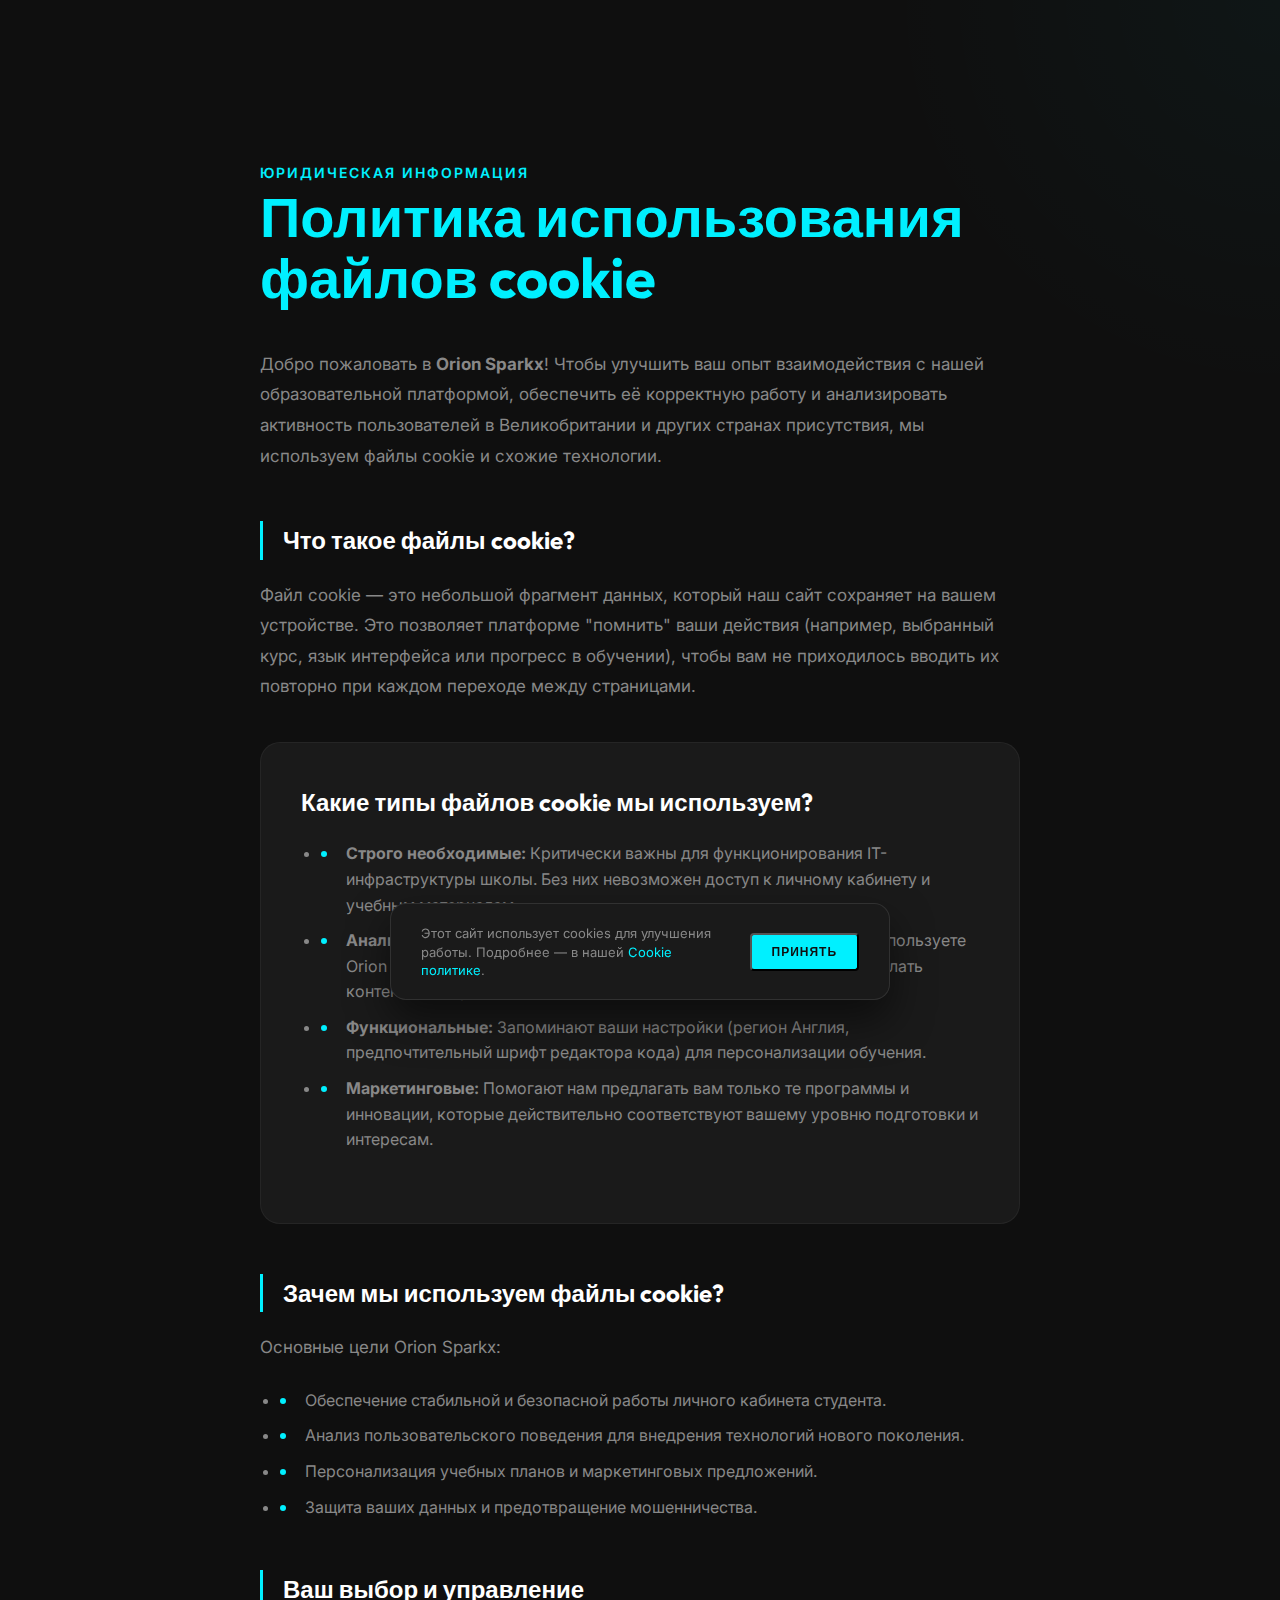
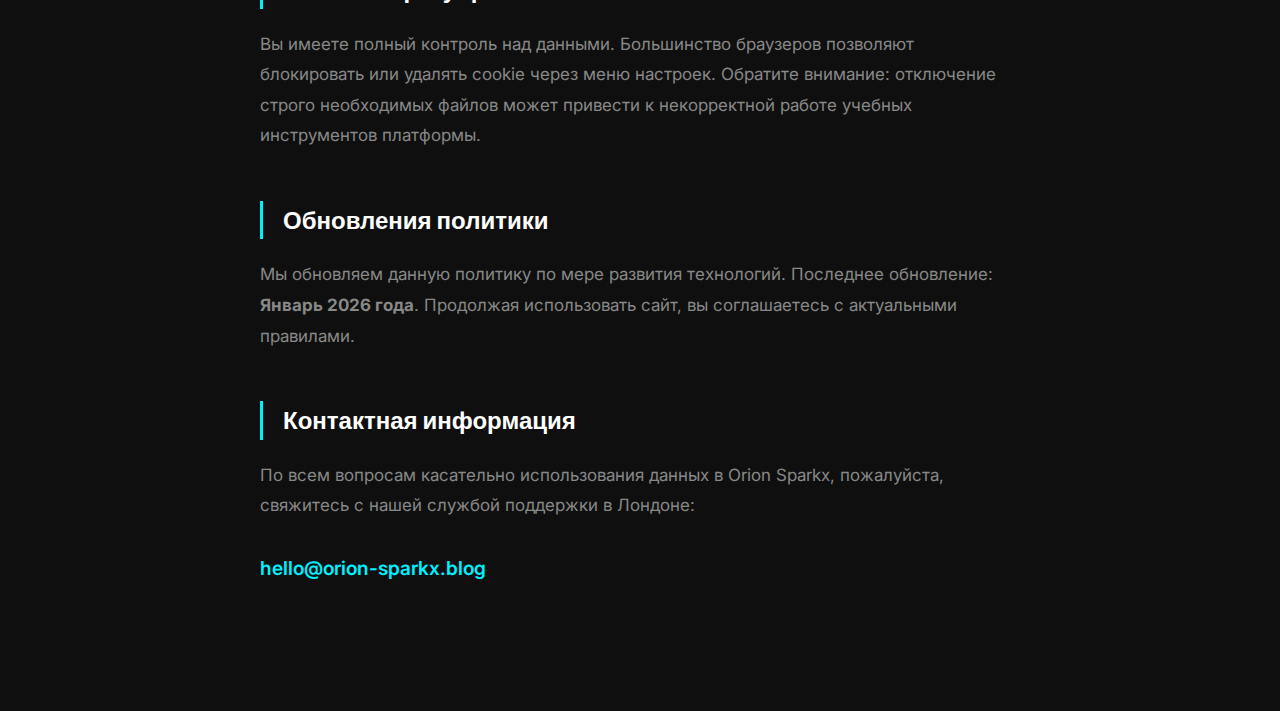
<file: src/cookies.html>
<!DOCTYPE html>
<html lang="ru">
<head>
    <meta charset="UTF-8">
    <meta name="viewport" content="width=device-width, initial-scale=1.0">
    <title>Cookie Policy — Orion Sparkx IT School</title>
    <link rel="icon" type="image/svg+xml" href="data:image/svg+xml,%3Csvg xmlns='http://www.w3.org/2000/svg' viewBox='0 0 100 100'%3E%3Cpath d='M50 10 L90 50 L50 90 L10 50 Z' fill='%2300f0ff'/%3E%3Cpath d='M50 30 L70 50 L50 70 L30 50 Z' fill='%23ffffff' opacity='0.5'/%3E%3C/svg%3E">

    <link rel="preconnect" href="https://fonts.googleapis.com">
    <link rel="preconnect" href="https://fonts.gstatic.com" crossorigin>
    <link href="https://fonts.googleapis.com/css2?family=Inter:wght@300;400;600&family=Outfit:wght@500;700&display=swap" rel="stylesheet">
    <link rel="stylesheet" href="./css/styles.css" />
  </head>
  <body>
    <load
      src="./partials/header.html"
/>

<main>
  <section class="pages">
      <div class="container container--narrow">
          <div class="reveal reveal--active">
              <span class="section-tag">Юридическая информация</span>
              <h1>Политика использования файлов cookie</h1>

              <p>
                  Добро пожаловать в <strong>Orion Sparkx</strong>! Чтобы улучшить ваш опыт взаимодействия с нашей образовательной платформой, обеспечить её корректную работу и анализировать активность пользователей в Великобритании и других странах присутствия, мы используем файлы cookie и схожие технологии.
              </p>

              <h2>Что такое файлы cookie?</h2>
              <p>
                  Файл cookie — это небольшой фрагмент данных, который наш сайт сохраняет на вашем устройстве. Это позволяет платформе "помнить" ваши действия (например, выбранный курс, язык интерфейса или прогресс в обучении), чтобы вам не приходилось вводить их повторно при каждом переходе между страницами.
              </p>

              <div class="legal-card">
                  <h2>Какие типы файлов cookie мы используем?</h2>
                  <ul>
                      <li>
                          <strong>Строго необходимые:</strong> Критически важны для функционирования IT-инфраструктуры школы. Без них невозможен доступ к личному кабинету и учебным материалам.
                      </li>
                      <li>
                          <strong>Аналитические:</strong> Собирают анонимную информацию о том, как вы используете Orion Sparkx. Это помогает нам оптимизировать структуру сайта и делать контент более релевантным.
                      </li>
                      <li>
                          <strong>Функциональные:</strong> Запоминают ваши настройки (регион Англия, предпочтительный шрифт редактора кода) для персонализации обучения.
                      </li>
                      <li>
                          <strong>Маркетинговые:</strong> Помогают нам предлагать вам только те программы и инновации, которые действительно соответствуют вашему уровню подготовки и интересам.
                      </li>
                  </ul>
              </div>

              <h2>Зачем мы используем файлы cookie?</h2>
              <p>Основные цели Orion Sparkx:</p>
              <ul>
                  <li>Обеспечение стабильной и безопасной работы личного кабинета студента.</li>
                  <li>Анализ пользовательского поведения для внедрения технологий нового поколения.</li>
                  <li>Персонализация учебных планов и маркетинговых предложений.</li>
                  <li>Защита ваших данных и предотвращение мошенничества.</li>
              </ul>

              <h2>Ваш выбор и управление</h2>
              <p>
                  Вы имеете полный контроль над данными. Большинство браузеров позволяют блокировать или удалять cookie через меню настроек. Обратите внимание: отключение строго необходимых файлов может привести к некорректной работе учебных инструментов платформы.
              </li>

              <h2>Обновления политики</h2>
              <p>
                  Мы обновляем данную политику по мере развития технологий. Последнее обновление: <strong>Январь 2026 года</strong>. Продолжая использовать сайт, вы соглашаетесь с актуальными правилами.
              </p>

              <h2>Контактная информация</h2>
              <p>
                  По всем вопросам касательно использования данных в Orion Sparkx, пожалуйста, свяжитесь с нашей службой поддержки в Лондоне:
                  <br><br>
                  <a href="mailto:hello@orion-sparkx.blog" class="accent" style="font-size: 1.2rem; font-weight: 600;">hello@orion-sparkx.blog</a>
              </p>
          </div>
      </div>
  </section>
</main>

    <load src="./partials/footer.html" />
    <div class="cookie-popup" id="cookie-popup">
      <div class="cookie-popup__content">
          <p class="cookie-popup__text">
              Этот сайт использует cookies для улучшения работы. Подробнее — в нашей
              <a href="./cookies.html" class="accent">Cookie политике</a>.
          </p>
          <button class="btn btn--primary btn--small" id="cookie-accept">Принять</button>
      </div>
  </div>
    <script type="module" src="./main.js"></script>
  </body>
</html>
</file>
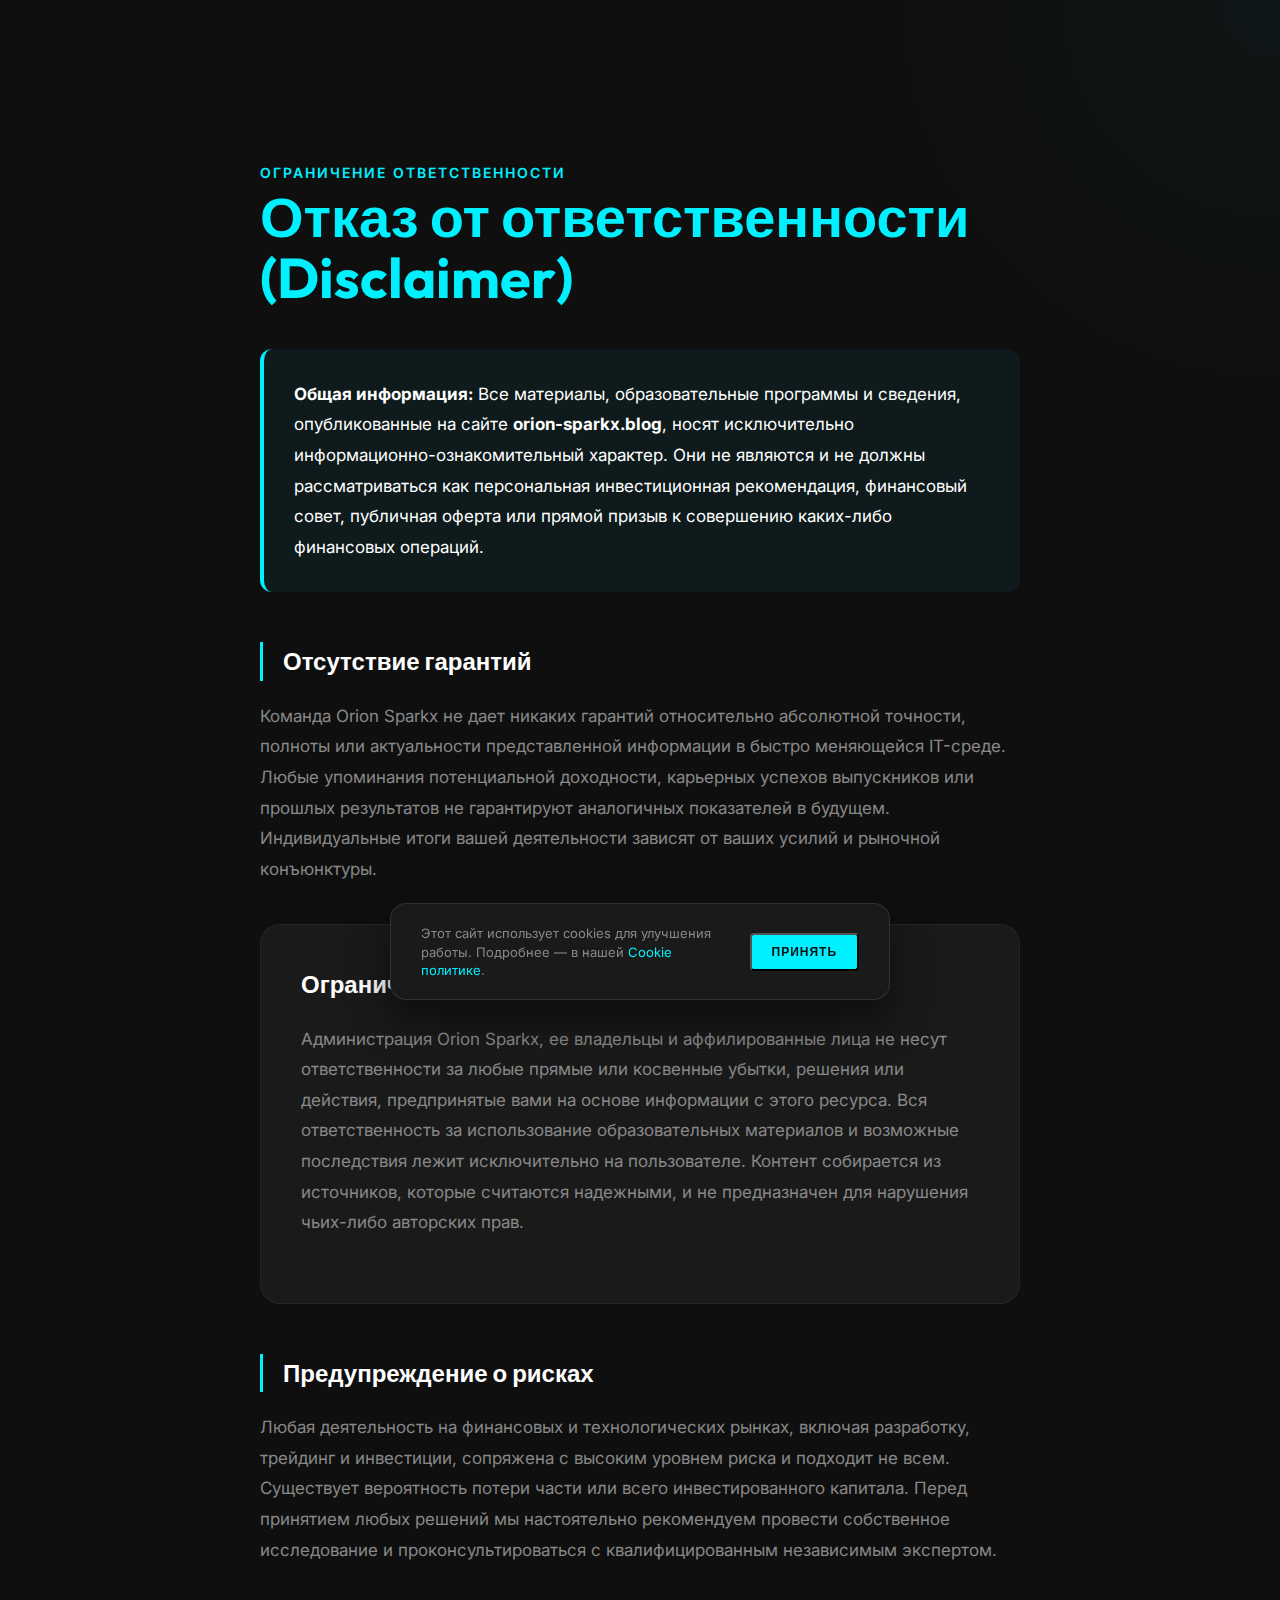
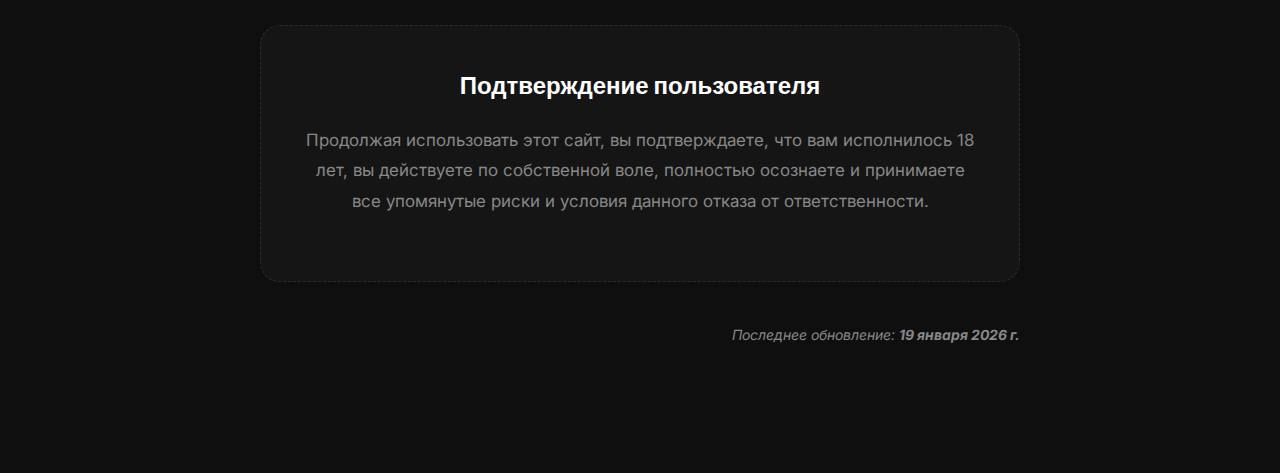
<file: src/disclaimer.html>
<!DOCTYPE html>
<html lang="ru">
<head>
    <meta charset="UTF-8">
    <meta name="viewport" content="width=device-width, initial-scale=1.0">
    <title>Disclaimer — Orion Sparkx</title>
    <link rel="icon" type="image/svg+xml" href="data:image/svg+xml,%3Csvg xmlns='http://www.w3.org/2000/svg' viewBox='0 0 100 100'%3E%3Cpath d='M50 10 L90 50 L50 90 L10 50 Z' fill='%2300f0ff'/%3E%3Cpath d='M50 30 L70 50 L50 70 L30 50 Z' fill='%23ffffff' opacity='0.5'/%3E%3C/svg%3E">

    <link rel="preconnect" href="https://fonts.googleapis.com">
    <link rel="preconnect" href="https://fonts.gstatic.com" crossorigin>
    <link href="https://fonts.googleapis.com/css2?family=Inter:wght@300;400;600&family=Outfit:wght@500;700&display=swap" rel="stylesheet">
    <link rel="stylesheet" href="./css/styles.css" />
  </head>
  <body>
    <load
      src="./partials/header.html"
/>

<main>
  <section class="pages">
      <div class="container container--narrow">
          <div class="reveal reveal--active">
              <span class="section-tag">Ограничение ответственности</span>
              <h1>Отказ от ответственности (Disclaimer)</h1>

              <div class="legal-notice">
                  <p>
                      <strong>Общая информация:</strong> Все материалы, образовательные программы и сведения, опубликованные на сайте <strong>orion-sparkx.blog</strong>, носят исключительно информационно-ознакомительный характер. Они не являются и не должны рассматриваться как персональная инвестиционная рекомендация, финансовый совет, публичная оферта или прямой призыв к совершению каких-либо финансовых операций.
                  </p>
              </div>

              <h2>Отсутствие гарантий</h2>
              <p>
                  Команда Orion Sparkx не дает никаких гарантий относительно абсолютной точности, полноты или актуальности представленной информации в быстро меняющейся IT-среде. Любые упоминания потенциальной доходности, карьерных успехов выпускников или прошлых результатов не гарантируют аналогичных показателей в будущем. Индивидуальные итоги вашей деятельности зависят от ваших усилий и рыночной конъюнктуры.
              </p>

              <div class="legal-card">
                  <h2>Ограничение ответственности</h2>
                  <p>
                      Администрация Orion Sparkx, ее владельцы и аффилированные лица не несут ответственности за любые прямые или косвенные убытки, решения или действия, предпринятые вами на основе информации с этого ресурса. Вся ответственность за использование образовательных материалов и возможные последствия лежит исключительно на пользователе. Контент собирается из источников, которые считаются надежными, и не предназначен для нарушения чьих-либо авторских прав.
                  </p>
              </div>

              <h2>Предупреждение о рисках</h2>
              <p>
                  Любая деятельность на финансовых и технологических рынках, включая разработку, трейдинг и инвестиции, сопряжена с высоким уровнем риска и подходит не всем. Существует вероятность потери части или всего инвестированного капитала. Перед принятием любых решений мы настоятельно рекомендуем провести собственное исследование и проконсультироваться с квалифицированным независимым экспертом.
              </p>

              <div class="confirmation-box">
                  <h2>Подтверждение пользователя</h2>
                  <p>
                      Продолжая использовать этот сайт, вы подтверждаете, что вам исполнилось 18 лет, вы действуете по собственной воле, полностью осознаете и принимаете все упомянутые риски и условия данного отказа от ответственности.
                  </p>
              </div>

              <p class="footer-note">
                  Последнее обновление: <strong>19 января 2026 г.</strong>
              </p>
          </div>
      </div>
  </section>
</main>
    <load src="./partials/footer.html" />
    <div class="cookie-popup" id="cookie-popup">
      <div class="cookie-popup__content">
          <p class="cookie-popup__text">
              Этот сайт использует cookies для улучшения работы. Подробнее — в нашей
              <a href="./cookies.html" class="accent">Cookie политике</a>.
          </p>
          <button class="btn btn--primary btn--small" id="cookie-accept">Принять</button>
      </div>
  </div>
    <script type="module" src="./main.js"></script>
  </body>
</html>
</file>
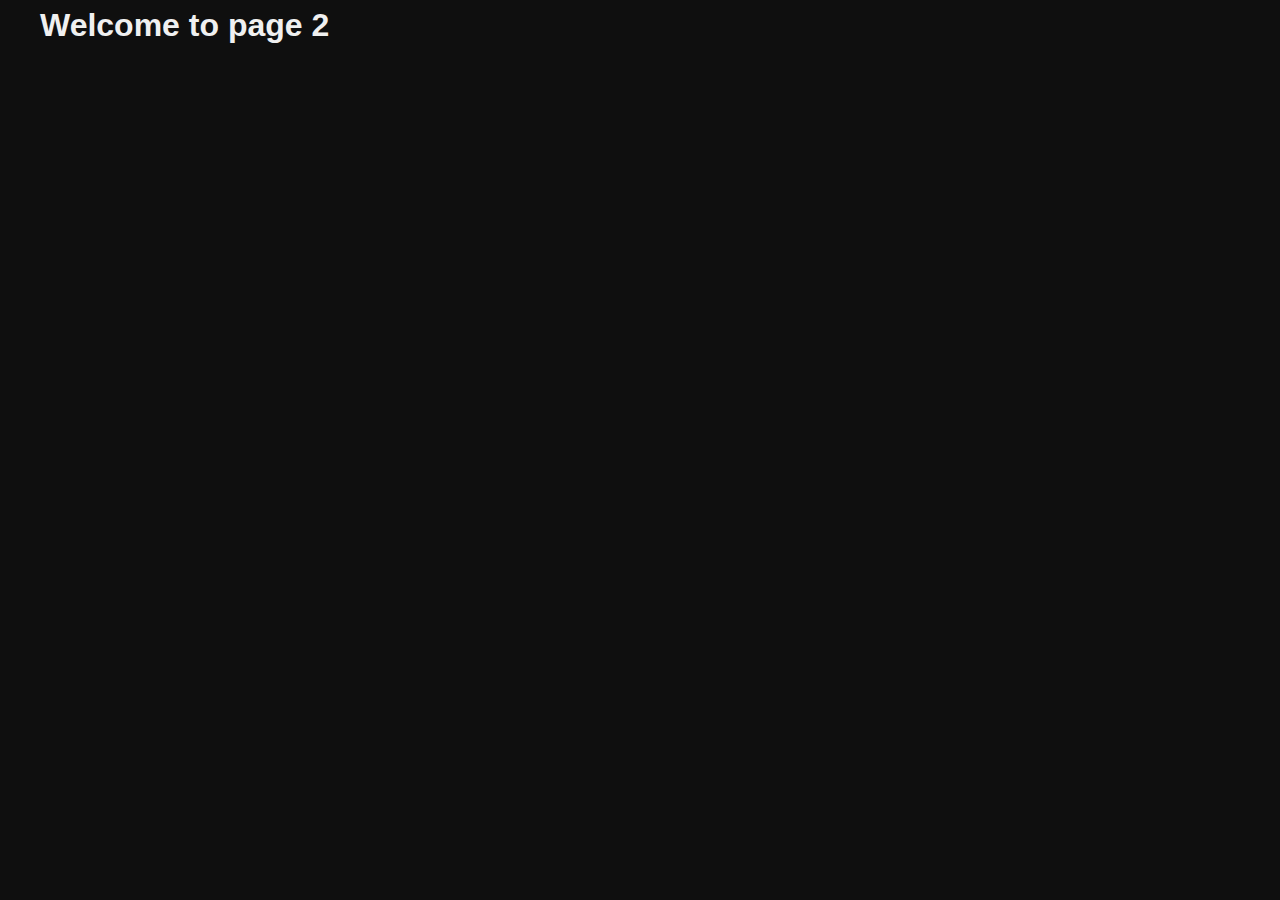
<file: src/page-2.html>
<!DOCTYPE html>
<html lang="en">
  <head>
    <meta charset="UTF-8" />
    <meta http-equiv="X-UA-Compatible" content="IE=edge" />
    <meta name="viewport" content="width=device-width, initial-scale=1.0" />
    <title>Page 2</title>
    <link rel="stylesheet" href="./css/styles.css" />
  </head>
  <body>
    <load
      src="./partials/header.html"
/>

    <main>
      <div class="container">
        <h1 class="main-title">
          <span class="main-title-gradient">Welcome</span> to page 2
        </h1>
      </div>
    </main>

    <load src="./partials/footer.html" />
  </body>
</html>
</file>
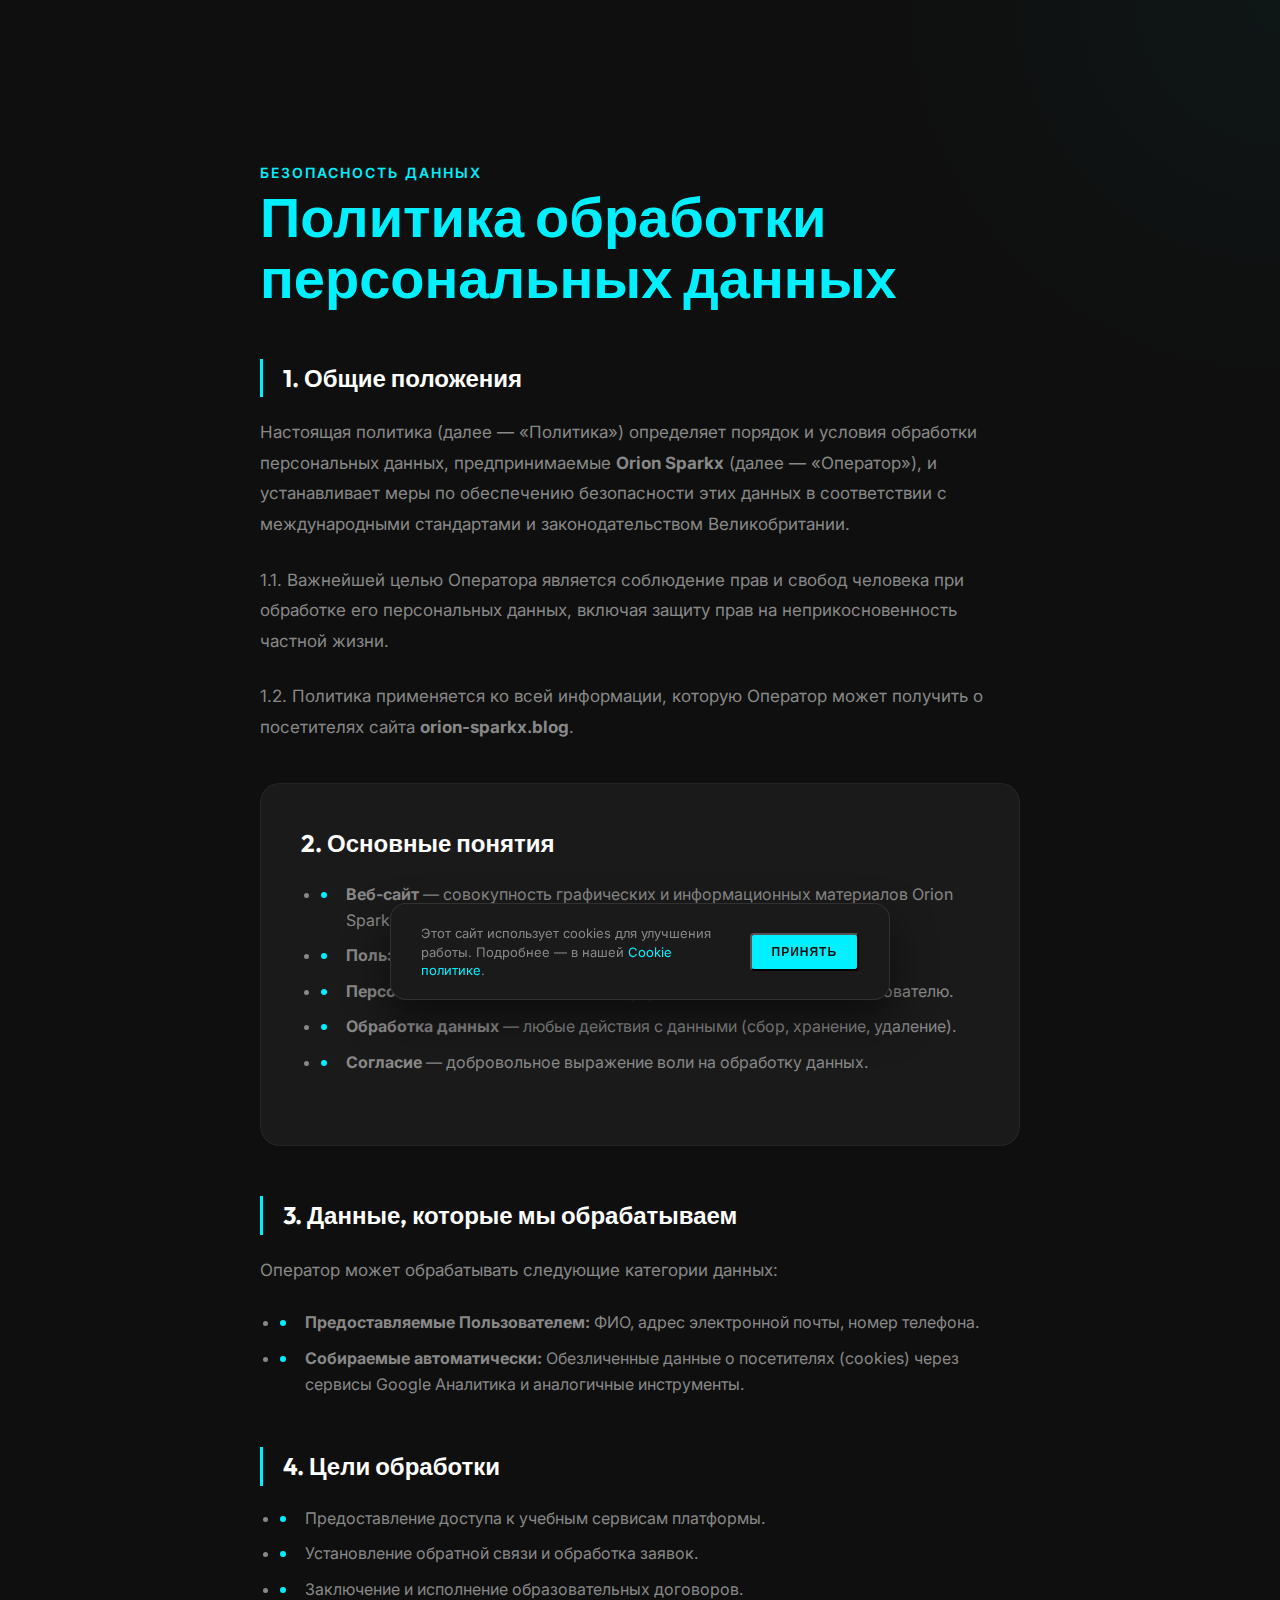
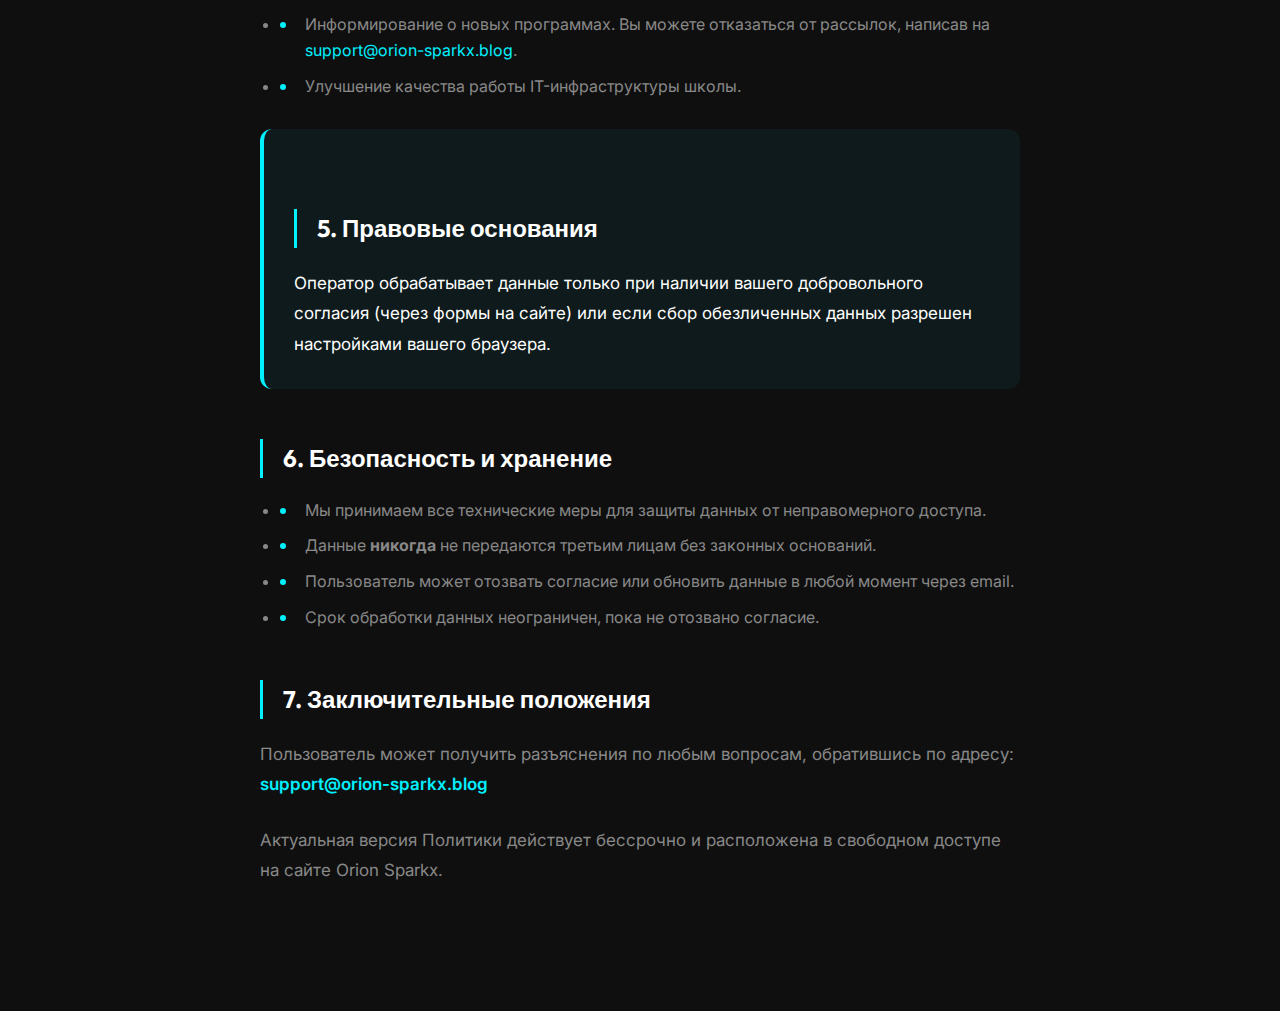
<file: src/personal-data-policy.html>
<!DOCTYPE html>
<html lang="ru">
<head>
    <meta charset="UTF-8">
    <meta name="viewport" content="width=device-width, initial-scale=1.0">
    <title>Orion Sparkx — IT-школа нового поколения</title>
    <link rel="icon" type="image/svg+xml" href="data:image/svg+xml,%3Csvg xmlns='http://www.w3.org/2000/svg' viewBox='0 0 100 100'%3E%3Cpath d='M50 10 L90 50 L50 90 L10 50 Z' fill='%2300f0ff'/%3E%3Cpath d='M50 30 L70 50 L50 70 L30 50 Z' fill='%23ffffff' opacity='0.5'/%3E%3C/svg%3E">

    <link rel="preconnect" href="https://fonts.googleapis.com">
    <link rel="preconnect" href="https://fonts.gstatic.com" crossorigin>
    <link href="https://fonts.googleapis.com/css2?family=Inter:wght@300;400;600&family=Outfit:wght@500;700&display=swap" rel="stylesheet">
    <link rel="stylesheet" href="./css/styles.css" />
  </head>
  <body>
    <load
      src="./partials/header.html"
/>

<main>
  <section class="pages">
      <div class="container container--narrow">
          <div class="reveal reveal--active">
              <span class="section-tag">Безопасность данных</span>
              <h1>Политика обработки персональных данных</h1>

              <section class="legal-section">
                  <h2>1. Общие положения</h2>
                  <p>
                      Настоящая политика (далее — «Политика») определяет порядок и условия обработки персональных данных, предпринимаемые <strong>Orion Sparkx</strong> (далее — «Оператор»), и устанавливает меры по обеспечению безопасности этих данных в соответствии с международными стандартами и законодательством Великобритании.
                  </p>
                  <p>
                      1.1. Важнейшей целью Оператора является соблюдение прав и свобод человека при обработке его персональных данных, включая защиту прав на неприкосновенность частной жизни.
                  </p>
                  <p>
                      1.2. Политика применяется ко всей информации, которую Оператор может получить о посетителях сайта <strong>orion-sparkx.blog</strong>.
                  </p>
              </section>

              <section class="legal-card">
                  <h2>2. Основные понятия</h2>
                  <ul>
                      <li><strong>Веб-сайт</strong> — совокупность графических и информационных материалов Orion Sparkx.</li>
                      <li><strong>Пользователь</strong> — любой посетитель сайта.</li>
                      <li><strong>Персональные данные</strong> — любая информация, относящаяся к Пользователю.</li>
                      <li><strong>Обработка данных</strong> — любые действия с данными (сбор, хранение, удаление).</li>
                      <li><strong>Согласие</strong> — добровольное выражение воли на обработку данных.</li>
                  </ul>
              </section>

              <h2>3. Данные, которые мы обрабатываем</h2>
              <p>Оператор может обрабатывать следующие категории данных:</p>
              <ul>
                  <li><strong>Предоставляемые Пользователем:</strong> ФИО, адрес электронной почты, номер телефона.</li>
                  <li><strong>Собираемые автоматически:</strong> Обезличенные данные о посетителях (cookies) через сервисы Google Аналитика и аналогичные инструменты.</li>
              </ul>

              <h2>4. Цели обработки</h2>
              <ul>
                  <li>Предоставление доступа к учебным сервисам платформы.</li>
                  <li>Установление обратной связи и обработка заявок.</li>
                  <li>Заключение и исполнение образовательных договоров.</li>
                  <li>Информирование о новых программах. Вы можете отказаться от рассылок, написав на <a href="mailto:support@orion-sparkx.blog" class="accent">support@orion-sparkx.blog</a>.</li>
                  <li>Улучшение качества работы IT-инфраструктуры школы.</li>
              </ul>

              <div class="legal-notice">
                  <h2>5. Правовые основания</h2>
                  <p>
                      Оператор обрабатывает данные только при наличии вашего добровольного согласия (через формы на сайте) или если сбор обезличенных данных разрешен настройками вашего браузера.
                  </p>
              </div>

              <h2>6. Безопасность и хранение</h2>
              <ul>
                  <li>Мы принимаем все технические меры для защиты данных от неправомерного доступа.</li>
                  <li>Данные <strong>никогда</strong> не передаются третьим лицам без законных оснований.</li>
                  <li>Пользователь может отозвать согласие или обновить данные в любой момент через email.</li>
                  <li>Срок обработки данных неограничен, пока не отозвано согласие.</li>
              </ul>

              <h2>7. Заключительные положения</h2>
              <p>
                  Пользователь может получить разъяснения по любым вопросам, обратившись по адресу:
                  <br>
                  <a href="mailto:support@orion-sparkx.blog" class="accent" style="font-weight: 600;">support@orion-sparkx.blog</a>
              </p>
              <p>
                  Актуальная версия Политики действует бессрочно и расположена в свободном доступе на сайте Orion Sparkx.
              </p>
          </div>
      </div>
  </section>
</main>
    <load src="./partials/footer.html" />
    <div class="cookie-popup" id="cookie-popup">
      <div class="cookie-popup__content">
          <p class="cookie-popup__text">
              Этот сайт использует cookies для улучшения работы. Подробнее — в нашей
              <a href="./cookies.html" class="accent">Cookie политике</a>.
          </p>
          <button class="btn btn--primary btn--small" id="cookie-accept">Принять</button>
      </div>
  </div>
    <script type="module" src="./main.js"></script>
  </body>
</html>
</file>
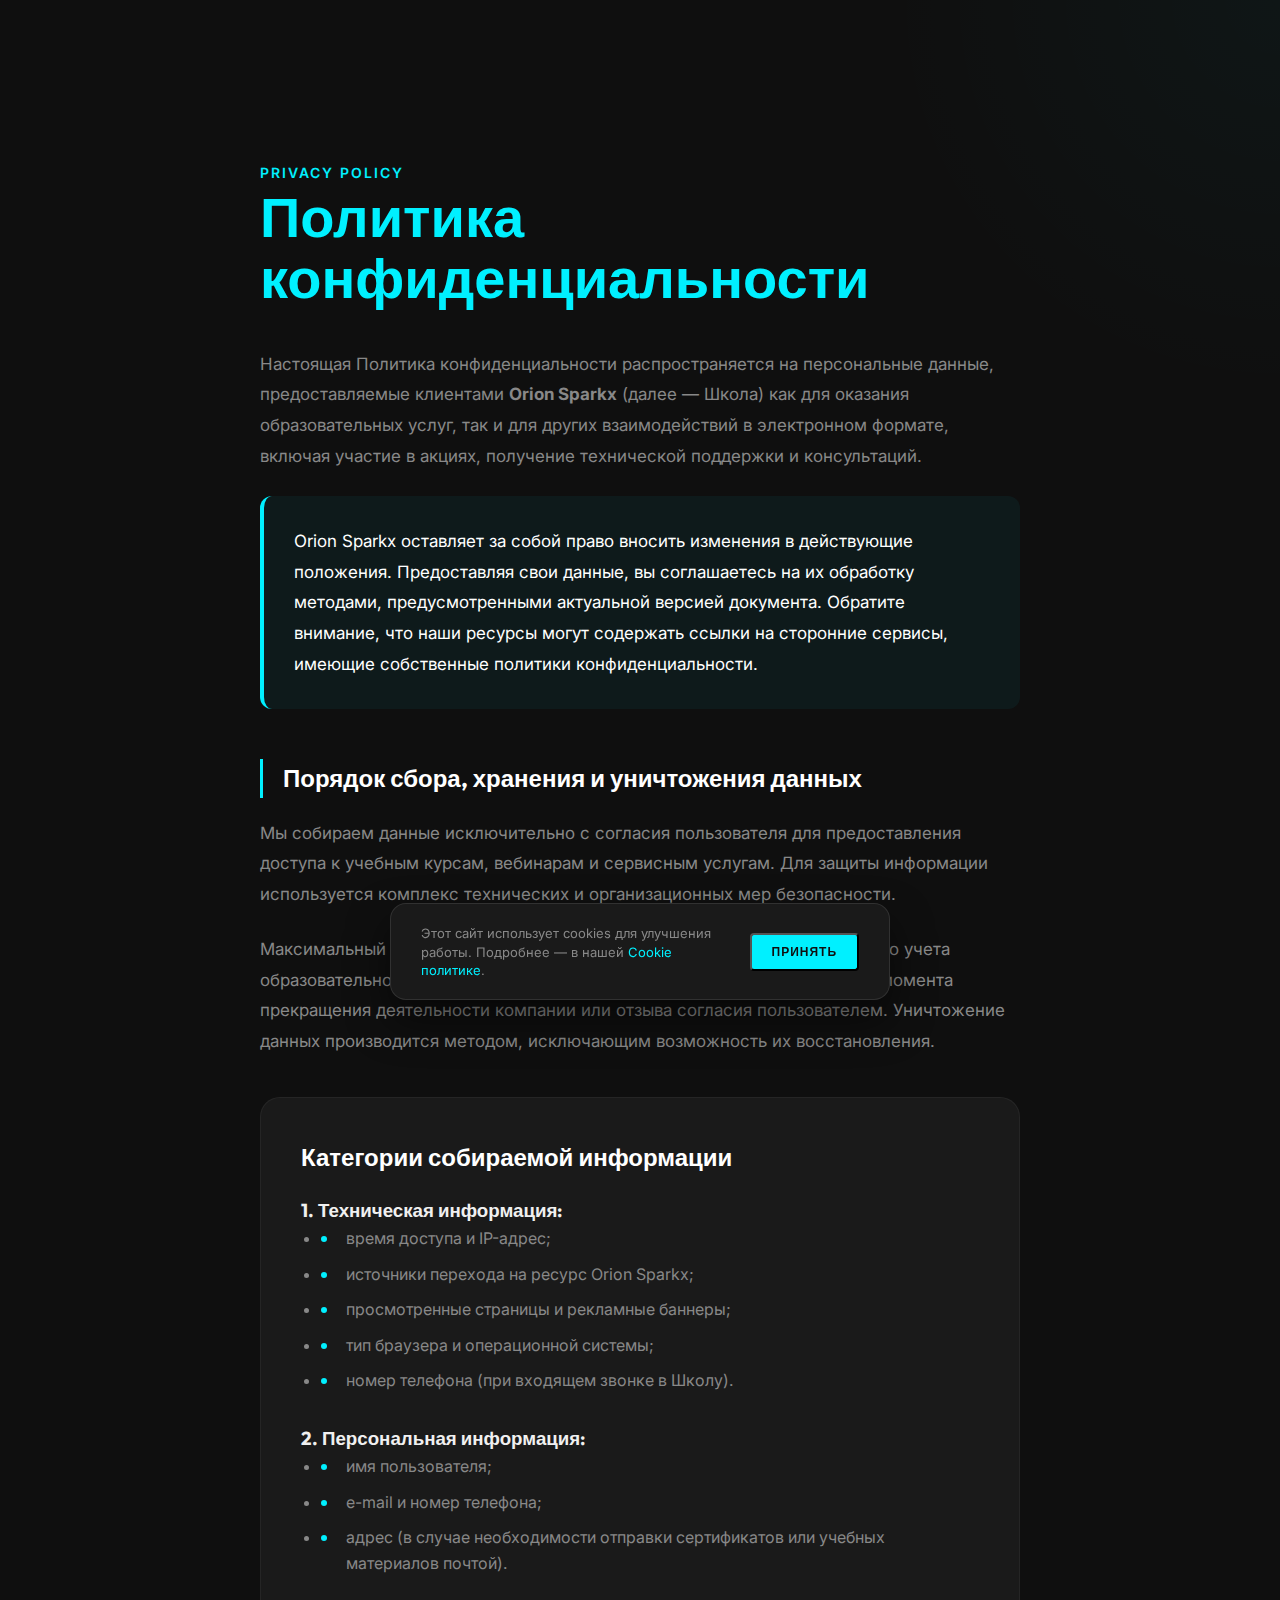
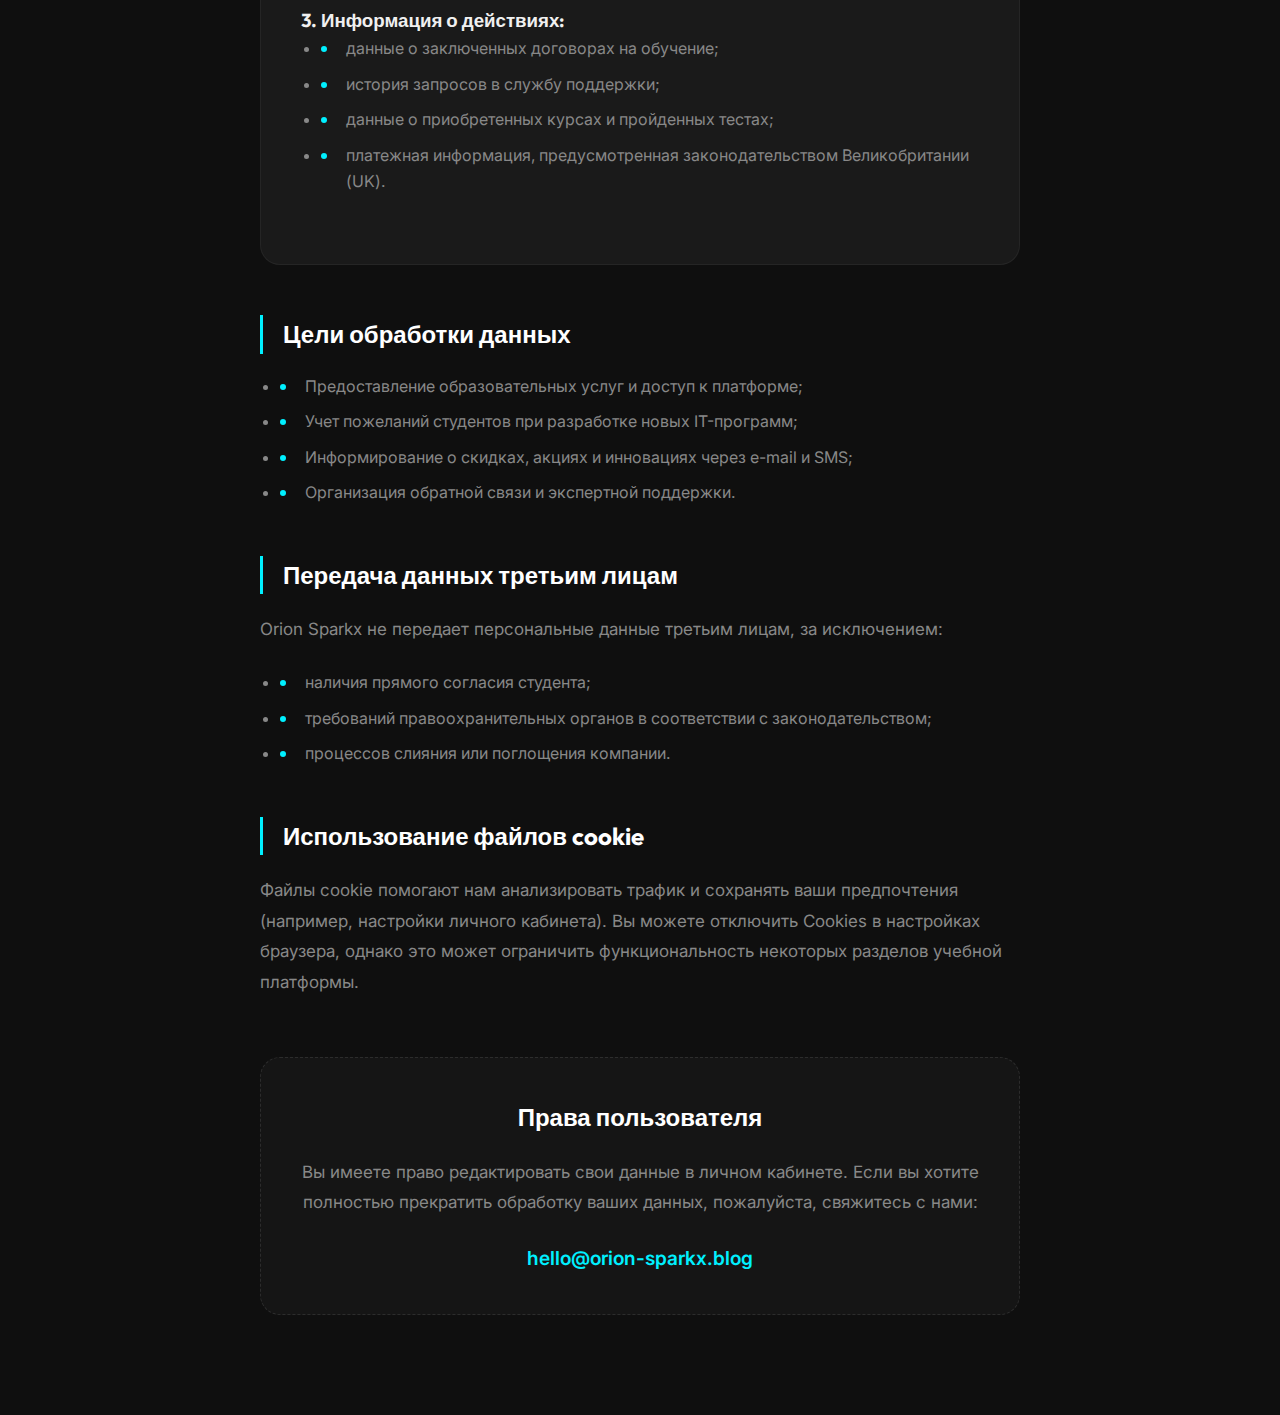
<file: src/privacy.html>
<!DOCTYPE html>
<html lang="ru">
<head>
    <meta charset="UTF-8">
    <meta name="viewport" content="width=device-width, initial-scale=1.0">
    <title>Политика конфиденциальности — Orion Sparkx</title>
    <link rel="icon" type="image/svg+xml" href="data:image/svg+xml,%3Csvg xmlns='http://www.w3.org/2000/svg' viewBox='0 0 100 100'%3E%3Cpath d='M50 10 L90 50 L50 90 L10 50 Z' fill='%2300f0ff'/%3E%3Cpath d='M50 30 L70 50 L50 70 L30 50 Z' fill='%23ffffff' opacity='0.5'/%3E%3C/svg%3E">

    <link rel="preconnect" href="https://fonts.googleapis.com">
    <link rel="preconnect" href="https://fonts.gstatic.com" crossorigin>
    <link href="https://fonts.googleapis.com/css2?family=Inter:wght@300;400;600&family=Outfit:wght@500;700&display=swap" rel="stylesheet">
    <link rel="stylesheet" href="./css/styles.css" />
  </head>
  <body>
    <load
      src="./partials/header.html"
/>

<main>
  <section class="pages">
      <div class="container container--narrow">
          <div class="reveal reveal--active">
              <span class="section-tag">Privacy Policy</span>
              <h1>Политика конфиденциальности</h1>

              <p>
                  Настоящая Политика конфиденциальности распространяется на персональные данные, предоставляемые клиентами <strong>Orion Sparkx</strong> (далее — Школа) как для оказания образовательных услуг, так и для других взаимодействий в электронном формате, включая участие в акциях, получение технической поддержки и консультаций.
              </p>

              <div class="legal-notice">
                  <p>
                      Orion Sparkx оставляет за собой право вносить изменения в действующие положения. Предоставляя свои данные, вы соглашаетесь на их обработку методами, предусмотренными актуальной версией документа. Обратите внимание, что наши ресурсы могут содержать ссылки на сторонние сервисы, имеющие собственные политики конфиденциальности.
                  </p>
              </div>

              <h2>Порядок сбора, хранения и уничтожения данных</h2>
              <p>
                  Мы собираем данные исключительно с согласия пользователя для предоставления доступа к учебным курсам, вебинарам и сервисным услугам. Для защиты информации используется комплекс технических и организационных мер безопасности.
              </p>
              <p>
                  Максимальный срок хранения данных составляет 75 лет в рамках архивного учета образовательной деятельности. В остальных случаях данные хранятся до момента прекращения деятельности компании или отзыва согласия пользователем. Уничтожение данных производится методом, исключающим возможность их восстановления.
              </p>

              <div class="legal-card">
                  <h2>Категории собираемой информации</h2>

                  <h3>1. Техническая информация:</h3>
                  <ul>
                      <li>время доступа и IP-адрес;</li>
                      <li>источники перехода на ресурс Orion Sparkx;</li>
                      <li>просмотренные страницы и рекламные баннеры;</li>
                      <li>тип браузера и операционной системы;</li>
                      <li>номер телефона (при входящем звонке в Школу).</li>
                  </ul>

                  <h3>2. Персональная информация:</h3>
                  <ul>
                      <li>имя пользователя;</li>
                      <li>e-mail и номер телефона;</li>
                      <li>адрес (в случае необходимости отправки сертификатов или учебных материалов почтой).</li>
                  </ul>

                  <h3>3. Информация о действиях:</h3>
                  <ul>
                      <li>данные о заключенных договорах на обучение;</li>
                      <li>история запросов в службу поддержки;</li>
                      <li>данные о приобретенных курсах и пройденных тестах;</li>
                      <li>платежная информация, предусмотренная законодательством Великобритании (UK).</li>
                  </ul>
              </div>

              <h2>Цели обработки данных</h2>
              <ul>
                  <li>Предоставление образовательных услуг и доступ к платформе;</li>
                  <li>Учет пожеланий студентов при разработке новых IT-программ;</li>
                  <li>Информирование о скидках, акциях и инновациях через e-mail и SMS;</li>
                  <li>Организация обратной связи и экспертной поддержки.</li>
              </ul>

              <h2>Передача данных третьим лицам</h2>
              <p>
                  Orion Sparkx не передает персональные данные третьим лицам, за исключением:
              </p>
              <ul>
                  <li>наличия прямого согласия студента;</li>
                  <li>требований правоохранительных органов в соответствии с законодательством;</li>
                  <li>процессов слияния или поглощения компании.</li>
              </ul>

              <h2>Использование файлов cookie</h2>
              <p>
                  Файлы cookie помогают нам анализировать трафик и сохранять ваши предпочтения (например, настройки личного кабинета). Вы можете отключить Cookies в настройках браузера, однако это может ограничить функциональность некоторых разделов учебной платформы.
              </p>

              <div class="confirmation-box">
                  <h2>Права пользователя</h2>
                  <p>
                      Вы имеете право редактировать свои данные в личном кабинете. Если вы хотите полностью прекратить обработку ваших данных, пожалуйста, свяжитесь с нами:
                  </p>
                  <a href="mailto:hello@orion-sparkx.blog" class="accent" style="font-size: 1.2rem; font-weight: 600;">hello@orion-sparkx.blog</a>
              </div>
          </div>
      </div>
  </section>
</main>

    <load src="./partials/footer.html" />
    <div class="cookie-popup" id="cookie-popup">
      <div class="cookie-popup__content">
          <p class="cookie-popup__text">
              Этот сайт использует cookies для улучшения работы. Подробнее — в нашей
              <a href="./cookies.html" class="accent">Cookie политике</a>.
          </p>
          <button class="btn btn--primary btn--small" id="cookie-accept">Принять</button>
      </div>
  </div>
    <script type="module" src="./main.js"></script>
  </body>
</html>
</file>
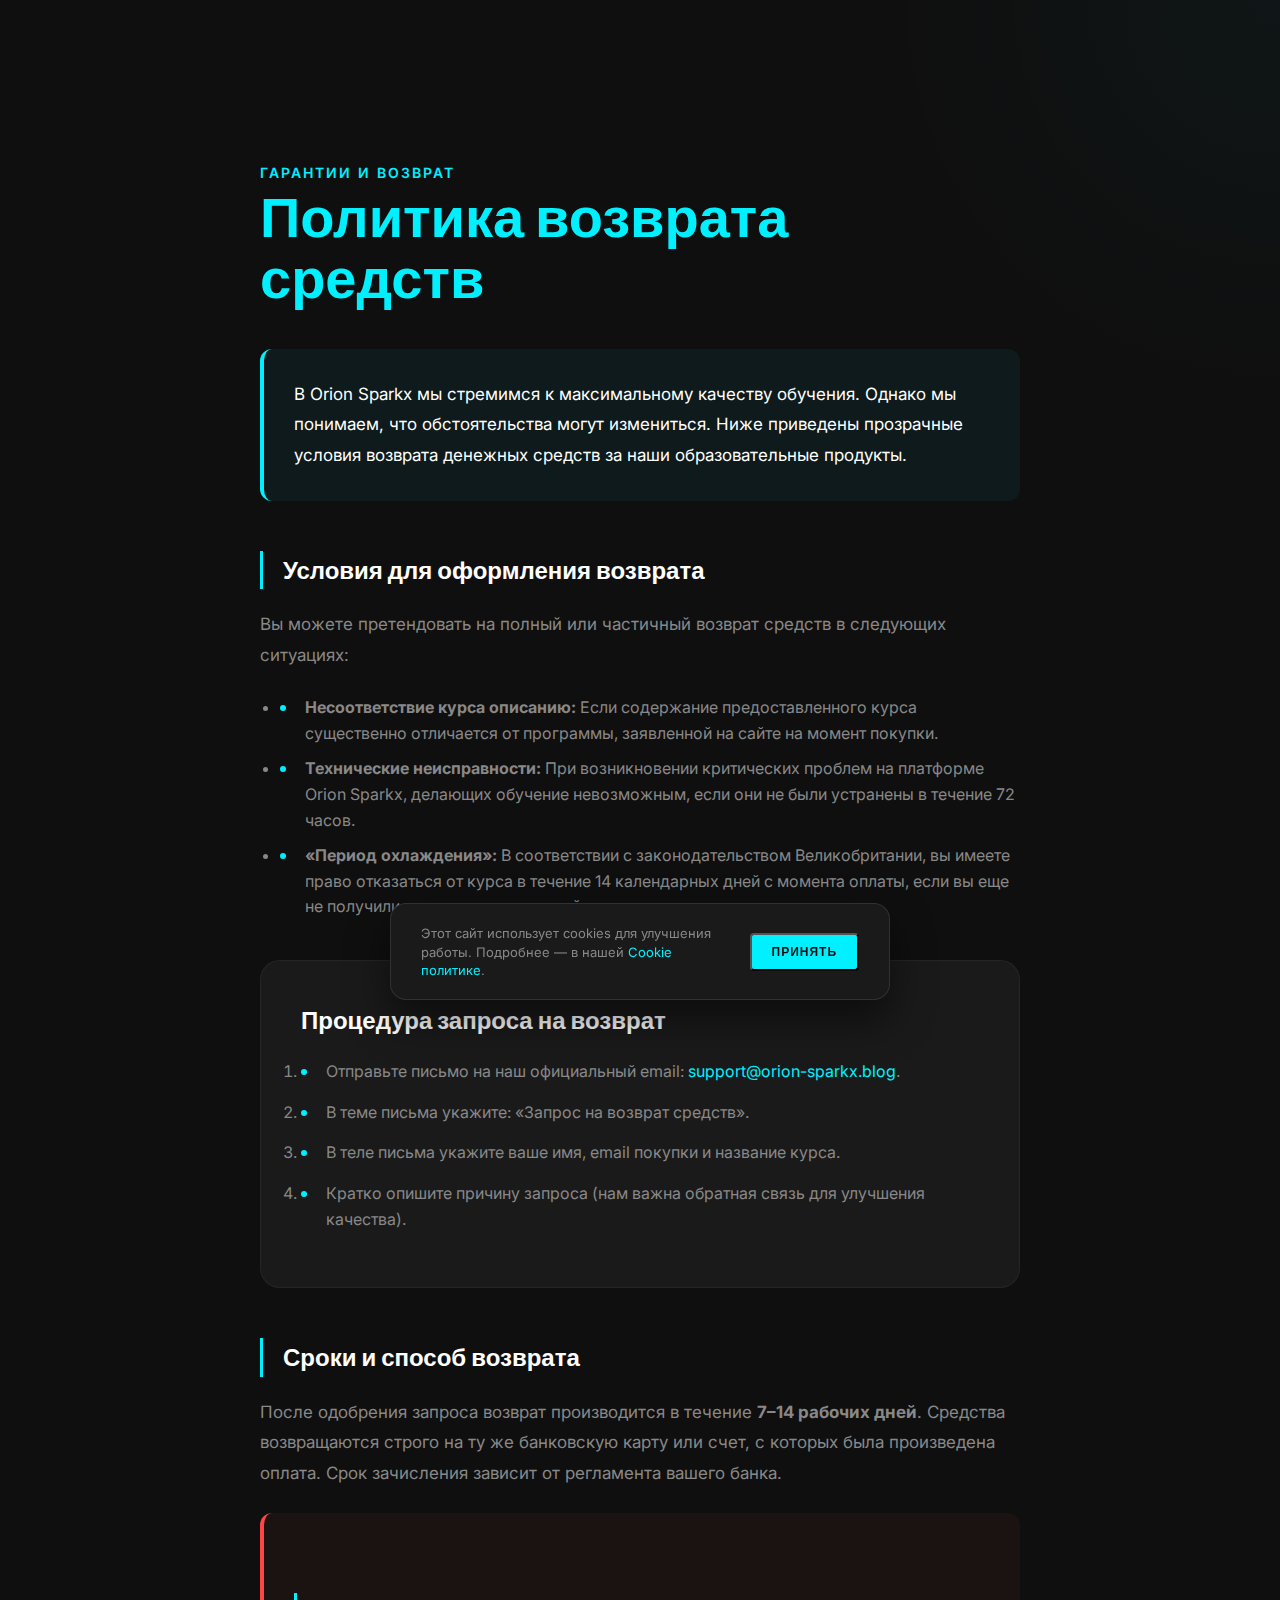
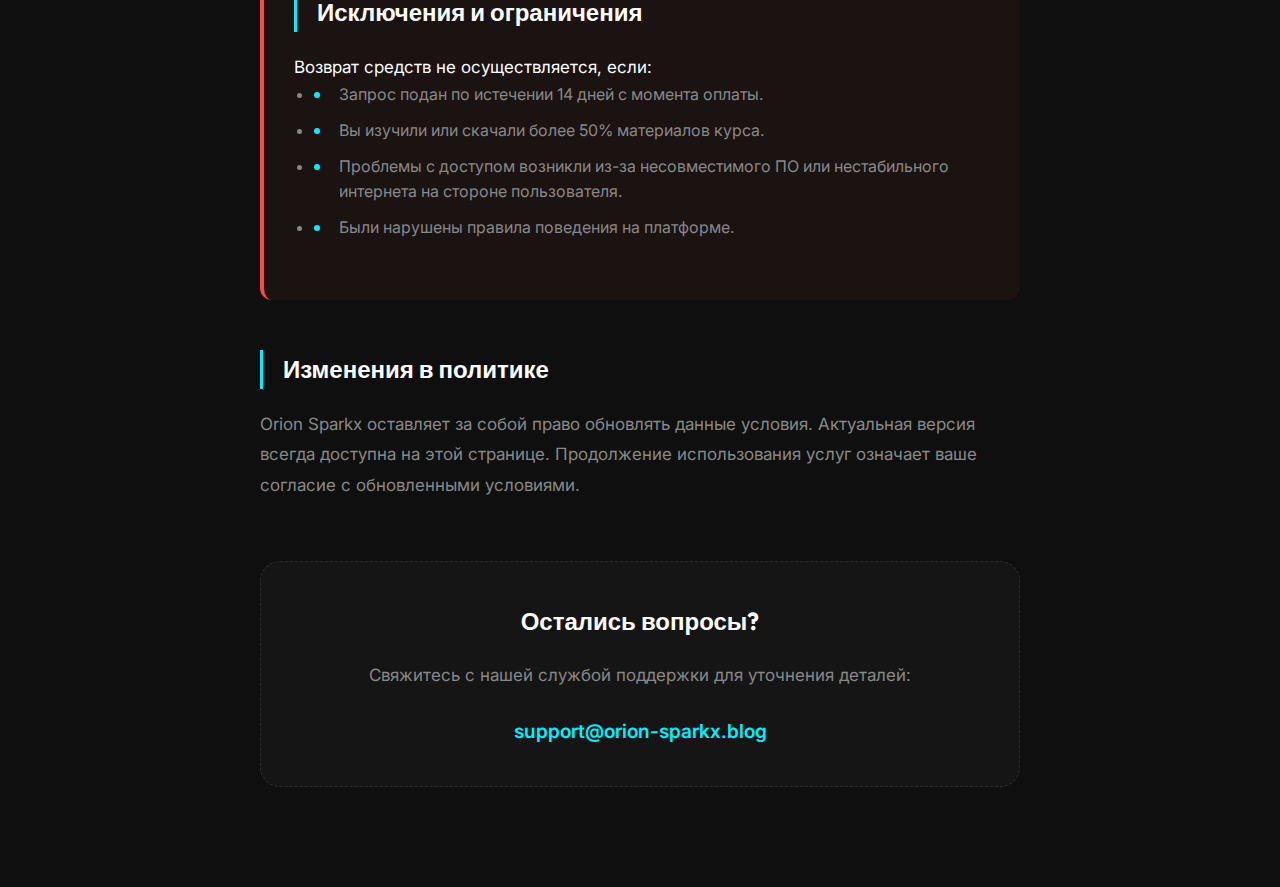
<file: src/return.html>
<!DOCTYPE html>
<html lang="ru">
<head>
    <meta charset="UTF-8">
    <meta name="viewport" content="width=device-width, initial-scale=1.0">
    <title>Return Policy — Orion Sparkx</title>
    <link rel="icon" type="image/svg+xml" href="data:image/svg+xml,%3Csvg xmlns='http://www.w3.org/2000/svg' viewBox='0 0 100 100'%3E%3Cpath d='M50 10 L90 50 L50 90 L10 50 Z' fill='%2300f0ff'/%3E%3Cpath d='M50 30 L70 50 L50 70 L30 50 Z' fill='%23ffffff' opacity='0.5'/%3E%3C/svg%3E">

    <link rel="preconnect" href="https://fonts.googleapis.com">
    <link rel="preconnect" href="https://fonts.gstatic.com" crossorigin>
    <link href="https://fonts.googleapis.com/css2?family=Inter:wght@300;400;600&family=Outfit:wght@500;700&display=swap" rel="stylesheet">
    <link rel="stylesheet" href="./css/styles.css" />
  </head>
  <body>
    <load
      src="./partials/header.html"
/>

<main>
  <section class="pages">
      <div class="container container--narrow">
          <div class="reveal reveal--active">
              <span class="section-tag">Гарантии и возврат</span>
              <h1>Политика возврата средств</h1>

              <div class="legal-notice">
                  <p>
                      В Orion Sparkx мы стремимся к максимальному качеству обучения. Однако мы понимаем, что обстоятельства могут измениться. Ниже приведены прозрачные условия возврата денежных средств за наши образовательные продукты.
                  </p>
              </div>

              <h2>Условия для оформления возврата</h2>
              <p>Вы можете претендовать на полный или частичный возврат средств в следующих ситуациях:</p>
              <ul>
                  <li>
                      <strong>Несоответствие курса описанию:</strong> Если содержание предоставленного курса существенно отличается от программы, заявленной на сайте на момент покупки.
                  </li>
                  <li>
                      <strong>Технические неисправности:</strong> При возникновении критических проблем на платформе Orion Sparkx, делающих обучение невозможным, если они не были устранены в течение 72 часов.
                  </li>
                  <li>
                      <strong>«Период охлаждения»:</strong> В соответствии с законодательством Великобритании, вы имеете право отказаться от курса в течение 14 календарных дней с момента оплаты, если вы еще не получили доступ к значительной части контента.
                  </li>
              </ul>

              <section class="legal-card">
                  <h2>Процедура запроса на возврат</h2>
                  <ol>
                      <li>Отправьте письмо на наш официальный email: <a href="mailto:support@orion-sparkx.blog" class="accent">support@orion-sparkx.blog</a>.</li>
                      <li>В теме письма укажите: «Запрос на возврат средств».</li>
                      <li>В теле письма укажите ваше имя, email покупки и название курса.</li>
                      <li>Кратко опишите причину запроса (нам важна обратная связь для улучшения качества).</li>
                  </ol>
              </section>

              <h2>Сроки и способ возврата</h2>
              <p>
                  После одобрения запроса возврат производится в течение <strong>7–14 рабочих дней</strong>. Средства возвращаются строго на ту же банковскую карту или счет, с которых была произведена оплата. Срок зачисления зависит от регламента вашего банка.
              </p>

              <div class="legal-notice" style="border-left-color: #ff4646; background: rgba(255, 70, 70, 0.05);">
                  <h2>Исключения и ограничения</h2>
                  <p>Возврат средств не осуществляется, если:</p>
                  <ul>
                      <li>Запрос подан по истечении 14 дней с момента оплаты.</li>
                      <li>Вы изучили или скачали более 50% материалов курса.</li>
                      <li>Проблемы с доступом возникли из-за несовместимого ПО или нестабильного интернета на стороне пользователя.</li>
                      <li>Были нарушены правила поведения на платформе.</li>
                  </ul>
              </div>

              <h2>Изменения в политике</h2>
              <p>
                  Orion Sparkx оставляет за собой право обновлять данные условия. Актуальная версия всегда доступна на этой странице. Продолжение использования услуг означает ваше согласие с обновленными условиями.
              </p>

              <div class="confirmation-box">
                  <h2>Остались вопросы?</h2>
                  <p>Свяжитесь с нашей службой поддержки для уточнения деталей:</p>
                  <a href="mailto:support@orion-sparkx.blog" class="accent" style="font-size: 1.2rem; font-weight: 600;">support@orion-sparkx.blog</a>
              </div>
          </div>
      </div>
  </section>
</main>

    <load src="./partials/footer.html" />
    <div class="cookie-popup" id="cookie-popup">
      <div class="cookie-popup__content">
          <p class="cookie-popup__text">
              Этот сайт использует cookies для улучшения работы. Подробнее — в нашей
              <a href="./cookies.html" class="accent">Cookie политике</a>.
          </p>
          <button class="btn btn--primary btn--small" id="cookie-accept">Принять</button>
      </div>
  </div>
    <script type="module" src="./main.js"></script>
  </body>
</html>
</file>
<file: src/css/styles.css>
/* --- ГЛОБАЛЬНЫЕ СТИЛИ --- */
:root {
  --bg-dark: #0f0f0f;
  --bg-card: #1a1a1a;
  --bg-light: #252525;
  --accent: #00f0ff;
  --text-main: #f0f0f0;
  --text-muted: #888888;
  --white: #ffffff;
  --container: 1240px;
}

* {
  margin: 0;
  padding: 0;
  box-sizing: border-box;
}

html {
  scroll-behavior: smooth;
}

body {
  background-color: var(--bg-dark);
  color: var(--text-main);
  font-family: 'Inter', sans-serif;
  overflow-x: hidden;
  line-height: 1.6;
}

h1, h2, h3, .logo {
  font-family: 'Outfit', sans-serif;
}

a {
  text-decoration: none;
  color: inherit;
  transition: 0.3s;
}

ul {
  list-style: none;
}

.container {
  max-width: var(--container);
  margin: 0 auto;
  padding: 0 20px;
}

.accent { color: var(--accent); }

/* --- КНОПКИ --- */
.btn {
  display: inline-flex;
  align-items: center;
  justify-content: center;
  padding: 14px 32px;
  border-radius: 4px;
  font-weight: 600;
  font-size: 14px;
  text-transform: uppercase;
  letter-spacing: 1px;
  cursor: pointer;
  transition: 0.4s cubic-bezier(0.4, 0, 0.2, 1);
  position: relative;
  overflow: hidden;
}

.btn--primary {
  background: var(--accent);
  color: var(--bg-dark);
}

.btn--primary:hover {
  background: var(--white);
  transform: translateY(-3px);
  box-shadow: 0 10px 30px rgba(0, 240, 255, 0.3);
}

/* --- ХЕДЕР --- */
.header {
  position: fixed;
  top: 0;
  width: 100%;
  z-index: 1000;
  padding: 24px 0;
  transition: 0.4s;
}

.header--scrolled {
  background: rgba(15, 15, 15, 0.9);
  padding: 15px 0;
  backdrop-filter: blur(15px);
  border-bottom: 1px solid rgba(255,255,255,0.05);
}

.header__container {
  display: flex;
  align-items: center;
  justify-content: space-between;
}

.logo {
  display: flex;
  align-items: center;
  gap: 12px;
  font-size: 22px;
  font-weight: 700;
}

.logo__symbol {
  width: 24px;
  height: 24px;
  border: 3px solid var(--accent);
  transform: rotate(45deg);
  position: relative;
}

.logo__symbol::after {
  content: '';
  position: absolute;
  width: 100%;
  height: 100%;
  background: var(--accent);
  top: -6px;
  left: -6px;
  opacity: 0.3;
}

.nav__list {
  display: flex;
  gap: 40px;
}

.nav__link {
  font-size: 14px;
  font-weight: 500;
  color: var(--text-muted);
  position: relative;
}

.nav__link::after {
  content: '';
  position: absolute;
  bottom: -5px;
  left: 0;
  width: 0;
  height: 1px;
  background: var(--accent);
  transition: 0.3s;
}

.nav__link:hover { color: var(--accent); }
.nav__link:hover::after { width: 100%; }

.burger {
  display: none;
  width: 30px;
  height: 20px;
  background: none;
  border: none;
  position: relative;
}

.burger span {
  display: block;
  width: 100%;
  height: 2px;
  background: var(--white);
  transition: 0.3s;
}

/* --- ФУТЕР --- */
.footer {
  background: #0a0a0a;
  padding: 100px 0 40px;
  border-top: 1px solid var(--bg-light);
}

.footer__grid {
  display: grid;
  grid-template-columns: 1.5fr 1fr 1fr 1.5fr;
  gap: 60px;
  margin-bottom: 80px;
}

.footer__title {
  color: var(--white);
  margin-bottom: 30px;
  font-size: 18px;
  text-transform: uppercase;
  letter-spacing: 1px;
}

.footer__description {
  color: var(--text-muted);
  font-size: 15px;
  margin-top: 25px;
}

.footer__links li { margin-bottom: 15px; }
.footer__links a { color: var(--text-muted); font-size: 15px; }
.footer__links a:hover { color: var(--accent); transform: translateX(5px); display: inline-block; }

.footer__contact-item {
  margin-bottom: 20px;
  font-size: 15px;
  color: var(--text-muted);
}

.footer__contact-item strong {
  display: block;
  color: var(--white);
  margin-bottom: 5px;
}

.footer__bottom {
  padding-top: 40px;
  border-top: 1px solid rgba(255,255,255,0.05);
  text-align: center;
  color: var(--text-muted);
  font-size: 13px;
}

/* --- АНИМАЦИИ ВХОДА --- */
.reveal {
  opacity: 0;
  transform: translateY(30px);
  transition: 0.8s cubic-bezier(0.2, 0.8, 0.2, 1);
}

.reveal--active {
  opacity: 1;
  transform: translateY(0);
}

/* --- РЕАПАКТИВНОСТЬ --- */
@media (max-width: 1024px) {
  .nav { display: none; }
  .burger { display: block; }
  .footer__grid { grid-template-columns: 1fr 1fr; }
}

@media (max-width: 600px) {
  .footer__grid { grid-template-columns: 1fr; gap: 40px; }
}
/* --- HERO SECTION --- */
.hero {
  position: relative;
  padding: 200px 0 120px;
  overflow: hidden;
  min-height: 90vh;
  display: flex;
  align-items: center;
}

.hero__bg {
  position: absolute;
  top: 0;
  left: 0;
  width: 100%;
  height: 100%;
  z-index: -1;
}

/* Эффект плавающих сфер для глубины */
.hero__circle {
  position: absolute;
  border-radius: 50%;
  filter: blur(80px);
  opacity: 0.15;
  animation: float 10s infinite alternate ease-in-out;
}

.hero__circle--1 {
  width: 400px;
  height: 400px;
  background: var(--accent);
  top: -100px;
  right: -50px;
}

.hero__circle--2 {
  width: 300px;
  height: 300px;
  background: #ffffff;
  bottom: -50px;
  left: -50px;
  animation-delay: -5s;
}

@keyframes float {
  0% { transform: translate(0, 0); }
  100% { transform: translate(30px, 50px); }
}

.hero__container {
  display: grid;
  grid-template-columns: 1.2fr 0.8fr;
  gap: 60px;
  align-items: center;
}

.hero__badge {
  display: inline-block;
  padding: 6px 16px;
  background: rgba(0, 240, 255, 0.1);
  border: 1px solid rgba(0, 240, 255, 0.2);
  color: var(--accent);
  font-size: 12px;
  text-transform: uppercase;
  letter-spacing: 2px;
  margin-bottom: 24px;
  border-radius: 4px;
}

.hero__title {
  font-size: clamp(40px, 5vw, 64px);
  line-height: 1.1;
  margin-bottom: 24px;
  color: var(--white);
}

.hero__subtitle {
  font-size: 18px;
  color: var(--text-muted);
  max-width: 540px;
  margin-bottom: 40px;
}

.hero__btns {
  display: flex;
  gap: 20px;
}

.btn--outline {
  border: 1px solid var(--bg-light);
  color: var(--white);
}

.btn--outline:hover {
  border-color: var(--accent);
  color: var(--accent);
  background: rgba(0, 240, 255, 0.05);
}

/* Визуальный элемент (имитация кода/интерфейса) */
.hero__visual {
  position: relative;
  display: flex;
  justify-content: center;
}

.hero__card {
  width: 100%;
  max-width: 400px;
  background: var(--bg-card);
  border: 1px solid rgba(255,255,255,0.05);
  border-radius: 12px;
  padding: 20px;
  box-shadow: 0 40px 80px rgba(0,0,0,0.5);
  position: relative;
  animation: cardHover 6s infinite ease-in-out;
}

@keyframes cardHover {
  0%, 100% { transform: translateY(0) rotateX(0); }
  50% { transform: translateY(-20px) rotateX(5deg); }
}

.hero__card-header {
  display: flex;
  gap: 6px;
  margin-bottom: 20px;
}

.dot {
  width: 8px;
  height: 8px;
  border-radius: 50%;
  background: #333;
}

.line {
  height: 8px;
  background: #2a2a2a;
  border-radius: 4px;
  margin-bottom: 12px;
}

.line--1 { width: 80%; background: var(--accent); opacity: 0.6; }
.line--2 { width: 60%; }
.line--3 { width: 90%; }

.line-group { display: flex; gap: 10px; }
.line--small { width: 30%; }

.hero__card-footer {
  margin-top: 30px;
  font-family: monospace;
  font-size: 12px;
}

/* Адаптив */
@media (max-width: 992px) {
  .hero__container {
      grid-template-columns: 1fr;
      text-align: center;
  }
  .hero__subtitle { margin-left: auto; margin-right: auto; }
  .hero__btns { justify-content: center; }
  .hero { padding-top: 150px; }
}
/* --- PLATFORM SECTION --- */
.platform {
  padding: 120px 0;
  background: linear-gradient(to bottom, var(--bg-dark), #151515);
}

.platform__container {
  display: grid;
  grid-template-columns: 1fr 1fr;
  gap: 80px;
  align-items: center;
}

.section-tag {
  color: var(--accent);
  font-size: 14px;
  font-weight: 600;
  text-transform: uppercase;
  letter-spacing: 2px;
  margin-bottom: 15px;
}

.section-title {
  font-size: clamp(32px, 4vw, 48px);
  line-height: 1.2;
  margin-bottom: 25px;
  color: var(--white);
}

.section-text {
  color: var(--text-muted);
  font-size: 17px;
  margin-bottom: 40px;
}

/* Visual Block */
.platform__image-wrapper {
  position: relative;
  border-radius: 20px;
  background: var(--bg-light);
  aspect-ratio: 4/5;
  overflow: hidden;
}

.platform__img {
  width: 100%;
  height: 100%;
  object-fit: cover;
  opacity: 0.6;
  transition: transform 0.6s cubic-bezier(0.2, 0, 0.2, 1);
}

.platform__image-wrapper:hover .platform__img {
  transform: scale(1.05);
}

.platform__overlay-card {
  position: absolute;
  bottom: 30px;
  right: -20px;
  background: var(--bg-card);
  padding: 20px 30px;
  border-radius: 12px;
  display: flex;
  align-items: center;
  gap: 15px;
  box-shadow: 0 20px 40px rgba(0,0,0,0.4);
  border: 1px solid rgba(255,255,255,0.05);
  backdrop-filter: blur(10px);
}

.platform__overlay-icon {
  width: 40px;
  height: 40px;
  color: var(--accent);
}

.platform__overlay-title {
  font-weight: 700;
  font-size: 14px;
  color: var(--white);
}

.platform__overlay-text {
  font-size: 12px;
  color: var(--text-muted);
}

/* Features List */
.platform__features {
  display: grid;
  gap: 30px;
  margin-bottom: 40px;
}

.platform__feature {
  display: flex;
  gap: 20px;
}

.platform__feature-icon {
  width: 48px;
  height: 48px;
  background: rgba(255,255,255,0.03);
  border-radius: 50%;
  display: flex;
  align-items: center;
  justify-content: center;
  font-size: 20px;
  flex-shrink: 0;
  border: 1px solid rgba(255,255,255,0.05);
}

.platform__feature-title {
  font-size: 18px;
  color: var(--white);
  margin-bottom: 5px;
}

.platform__feature-desc {
  font-size: 14px;
  color: var(--text-muted);
}

/* Responsive */
@media (max-width: 992px) {
  .platform__container {
      grid-template-columns: 1fr;
      gap: 60px;
  }
  .platform__visual {
      order: 2;
      max-width: 500px;
      margin: 0 auto;
  }
  .platform__overlay-card {
      right: 20px;
  }
}
/* --- BENEFITS SECTION --- */
.benefits {
  padding: 100px 0;
  background-color: var(--bg-dark);
  position: relative;
}

.benefits__header {
  text-align: center;
  max-width: 700px;
  margin: 0 auto 60px;
}

.benefits__grid {
  display: grid;
  grid-template-columns: repeat(auto-fit, minmax(280px, 1fr));
  gap: 30px;
}

.benefit-card {
  background: var(--bg-card);
  padding: 40px;
  border-radius: 16px;
  border: 1px solid rgba(255, 255, 255, 0.03);
  position: relative;
  overflow: hidden;
  transition: transform 0.4s cubic-bezier(0.175, 0.885, 0.32, 1.275);
  display: flex;
  flex-direction: column;
  height: 100%;
}

.benefit-card:hover {
  transform: translateY(-10px);
  border-color: rgba(0, 240, 255, 0.3);
}

.benefit-card__icon {
  width: 60px;
  height: 60px;
  color: var(--accent);
  margin-bottom: 25px;
  background: rgba(0, 240, 255, 0.05);
  padding: 15px;
  border-radius: 12px;
  transition: 0.3s;
}

.benefit-card:hover .benefit-card__icon {
  background: var(--accent);
  color: var(--bg-dark);
}

.benefit-card__title {
  font-size: 22px;
  color: var(--white);
  margin-bottom: 15px;
}

.benefit-card__text {
  font-size: 15px;
  color: var(--text-muted);
  line-height: 1.6;
}

/* Эффект свечения при наведении */
.benefit-card__glow {
  position: absolute;
  top: 50%;
  left: 50%;
  width: 100px;
  height: 100px;
  background: var(--accent);
  filter: blur(100px);
  opacity: 0;
  pointer-events: none;
  transition: 0.5s;
  transform: translate(-50%, -50%);
}

.benefit-card:hover .benefit-card__glow {
  opacity: 0.2;
}

/* Responsive */
@media (max-width: 768px) {
  .benefit-card {
      padding: 30px;
  }
}
/* --- INNOVATIONS SECTION --- */
.innovations {
  padding: 120px 0;
  background: #0a0a0a;
  position: relative;
  border-bottom: 1px solid var(--bg-light);
}

.innovations__container {
  display: grid;
  grid-template-columns: 1fr 1.2fr;
  gap: 100px;
  align-items: center;
}

.innovations__stats {
  display: flex;
  gap: 40px;
  margin-bottom: 40px;
}

.stat-item {
  display: flex;
  flex-direction: column;
}

.stat-item__num {
  font-size: 32px;
  font-weight: 700;
  color: var(--white);
  font-family: 'Outfit', sans-serif;
}

.stat-item__label {
  font-size: 14px;
  color: var(--accent);
  text-transform: uppercase;
  letter-spacing: 1px;
}

/* Tech Visual */
.tech-stack {
  position: relative;
  width: 100%;
  height: 400px;
  display: flex;
  align-items: center;
  justify-content: center;
}

.tech-node {
  position: absolute;
  padding: 12px 24px;
  background: var(--bg-card);
  border: 1px solid rgba(255,255,255,0.05);
  border-radius: 50px;
  color: var(--white);
  font-size: 14px;
  white-space: nowrap;
  box-shadow: 0 10px 30px rgba(0,0,0,0.3);
  animation: techFloat 4s infinite ease-in-out;
}

.tech-node--main {
  background: var(--accent);
  color: var(--bg-dark);
  font-weight: 700;
  z-index: 2;
  font-size: 18px;
  animation: techPulse 3s infinite;
}

.tech-node--sub {
  top: var(--top);
  left: var(--left);
  font-size: 13px;
  opacity: 0.8;
}

.tech-lines {
  position: absolute;
  top: 0;
  left: 0;
  width: 100%;
  height: 100%;
  z-index: 0;
}

@keyframes techFloat {
  0%, 100% { transform: translateY(0); }
  50% { transform: translateY(-15px); }
}

@keyframes techPulse {
  0% { box-shadow: 0 0 0 0 rgba(0, 240, 255, 0.4); }
  70% { box-shadow: 0 0 0 20px rgba(0, 240, 255, 0); }
  100% { box-shadow: 0 0 0 0 rgba(0, 240, 255, 0); }
}

/* Responsive */
@media (max-width: 992px) {
  .innovations__container {
      grid-template-columns: 1fr;
      text-align: center;
  }
  .innovations__stats { justify-content: center; }
  .tech-stack { height: 350px; margin-top: 50px; }
}
/* --- ABOUT SECTION --- */
.about {
  padding: 120px 0;
  background: var(--bg-dark);
}

.about__container {
  display: flex;
  flex-direction: column;
  align-items: center;
  text-align: center;
}

.about__header {
  max-width: 800px;
  margin-bottom: 80px;
}

.about__grid {
  display: grid;
  grid-template-columns: repeat(3, 1fr);
  gap: 40px;
  width: 100%;
}

.about__item {
  padding: 40px;
  background: var(--bg-card);
  border-radius: 20px;
  border: 1px solid rgba(255,255,255,0.03);
  transition: var(--transition);
}

.about__item:hover {
  background: rgba(0, 240, 255, 0.02);
  border-color: rgba(0, 240, 255, 0.2);
  transform: translateY(-5px);
}

.about__num {
  display: block;
  font-size: 48px;
  font-weight: 700;
  color: var(--accent);
  margin-bottom: 10px;
  font-family: 'Outfit', sans-serif;
}

.about__label {
  font-size: 16px;
  color: var(--text-muted);
}

/* --- BLOG SECTION --- */
.blog {
  padding: 120px 0;
  background: #0d0d0d;
}

.blog__header {
  margin-bottom: 60px;
}

.blog__grid {
  display: grid;
  grid-template-columns: repeat(auto-fit, minmax(320px, 1fr));
  gap: 30px;
}

.post-card {
  background: var(--bg-card);
  border-radius: 16px;
  overflow: hidden;
  border: 1px solid rgba(255,255,255,0.05);
  display: flex;
  flex-direction: column;
  transition: var(--transition);
}

.post-card:hover {
  transform: translateY(-10px);
  border-color: rgba(0, 240, 255, 0.2);
}

.post-card__image {
  position: relative;
  height: 220px;
}

.post-card__image img {
  width: 100%;
  height: 100%;
  object-fit: cover;
  opacity: 0.7;
}

.post-card__tag {
  position: absolute;
  top: 20px;
  left: 20px;
  background: var(--accent);
  color: var(--bg-dark);
  padding: 4px 12px;
  font-size: 12px;
  font-weight: 700;
  border-radius: 4px;
}

.post-card__content {
  padding: 30px;
  display: flex;
  flex-direction: column;
  flex-grow: 1;
}

.post-card__date {
  font-size: 13px;
  color: var(--text-muted);
  margin-bottom: 15px;
}

.post-card__title {
  font-size: 20px;
  color: var(--white);
  margin-bottom: 15px;
  line-height: 1.4;
}

.post-card__excerpt {
  font-size: 15px;
  color: var(--text-muted);
  margin-bottom: 25px;
}

.post-card__link {
  margin-top: auto;
  display: flex;
  align-items: center;
  gap: 8px;
  color: var(--accent);
  font-weight: 600;
  font-size: 14px;
}

.blog__footer {
  margin-top: 60px;
  text-align: center;
}

/* RESPONSIVE */
@media (max-width: 992px) {
  .about__grid { grid-template-columns: 1fr; }
}
/* --- CONTACT SECTION --- */
.contact {
  padding: 120px 0;
  background: linear-gradient(to top, #0a0a0a, var(--bg-dark));
}

.contact__container {
  display: grid;
  grid-template-columns: 1fr 1fr;
  gap: 80px;
  align-items: center;
}

.contact__badges {
  display: flex;
  gap: 30px;
  margin-top: 40px;
}

.contact__badge-item {
  padding: 20px;
  background: rgba(255, 255, 255, 0.03);
  border-radius: 12px;
  border: 1px solid rgba(255, 255, 255, 0.05);
}

.contact__badge-item strong {
  display: block;
  font-size: 24px;
  color: var(--accent);
}

.contact__badge-item span {
  font-size: 13px;
  color: var(--text-muted);
}

/* Form Styles */
.contact__form-wrapper {
  background: var(--bg-card);
  padding: 50px;
  border-radius: 24px;
  border: 1px solid rgba(255, 255, 255, 0.05);
  box-shadow: 0 30px 60px rgba(0,0,0,0.4);
}

.form-group {
  margin-bottom: 20px;
}

.form-input {
  width: 100%;
  background: rgba(255, 255, 255, 0.03);
  border: 1px solid rgba(255, 255, 255, 0.1);
  padding: 16px 20px;
  border-radius: 8px;
  color: var(--white);
  font-family: inherit;
  transition: var(--transition);
}

.form-input:focus {
  outline: none;
  border-color: var(--accent);
  background: rgba(255, 255, 255, 0.05);
}

.form-captcha {
  margin-bottom: 20px;
}

.captcha-label {
  display: block;
  font-size: 14px;
  color: var(--text-muted);
  margin-bottom: 10px;
}

.form-checkbox {
  display: flex;
  align-items: flex-start;
  gap: 12px;
  font-size: 13px;
  color: var(--text-muted);
  margin-bottom: 30px;
  cursor: pointer;
}

.form-checkbox input {
  margin-top: 3px;
}

.btn--block {
  width: 100%;
}

/* Status Messages */
.form-message {
  display: none;
  margin-top: 20px;
  padding: 15px;
  border-radius: 8px;
  font-size: 14px;
  text-align: center;
}

.form-message--success {
  background: rgba(0, 255, 128, 0.1);
  color: #00ff80;
  border: 1px solid rgba(0, 255, 128, 0.2);
}

.form-message--error {
  background: rgba(255, 70, 70, 0.1);
  color: #ff4646;
  border: 1px solid rgba(255, 70, 70, 0.2);
}

/* Responsive */
@media (max-width: 992px) {
  .contact__container {
      grid-template-columns: 1fr;
  }
  .contact__form-wrapper {
      padding: 30px;
  }
}
/* --- MOBILE MENU --- */
.mobile-menu {
  position: fixed;
  top: 0;
  left: 0;
  width: 100%;
  height: 100%;
  z-index: 2000;
  visibility: hidden;
  pointer-events: none;
  transition: 0.4s;
}

.mobile-menu--open {
  visibility: visible;
  pointer-events: all;
}

.mobile-menu__backdrop {
  position: absolute;
  width: 100%;
  height: 100%;
  background: rgba(10, 10, 10, 0.95);
  backdrop-filter: blur(10px);
  opacity: 0;
  transition: 0.4s;
}

.mobile-menu--open .mobile-menu__backdrop {
  opacity: 1;
}

.mobile-menu__content {
  position: relative;
  height: 100%;
  display: flex;
  align-items: center;
  justify-content: center;
  transform: translateY(20px);
  opacity: 0;
  transition: 0.4s 0.1s;
}

.mobile-menu--open .mobile-menu__content {
  transform: translateY(0);
  opacity: 1;
}

.mobile-menu__list {
  text-align: center;
}

.mobile-menu__link {
  display: block;
  font-size: 32px;
  font-family: 'Outfit', sans-serif;
  font-weight: 700;
  color: var(--white);
  margin-bottom: 25px;
}

.mobile-menu__link--btn {
  color: var(--accent);
  font-size: 24px;
}

/* Burger Animation State */
.burger--active span {
  background: transparent;
}
.burger--active span::before {
  transform: rotate(45deg) translate(6px, 6px);
}
.burger--active span::after {
  transform: rotate(-45deg) translate(6px, -6px);
}

.burger span, .burger span::before, .burger span::after {
  content: '';
  display: block;
  width: 100%;
  height: 2px;
  background: var(--white);
  transition: 0.3s;
  position: absolute;
}
.burger span::before { top: -8px; }
.burger span::after { bottom: -8px; }
.burger span { position: relative; }


/* --- COOKIE POPUP --- */
.cookie-popup {
  position: fixed;
  bottom: -100px;
  left: 50%;
  transform: translateX(-50%);
  width: calc(100% - 40px);
  max-width: 500px;
  background: var(--bg-card);
  border: 1px solid rgba(255, 255, 255, 0.1);
  padding: 20px 30px;
  border-radius: 16px;
  z-index: 3000;
  box-shadow: 0 20px 40px rgba(0,0,0,0.5);
  transition: 0.6s cubic-bezier(0.2, 0.8, 0.2, 1);
}

.cookie-popup--show {
  bottom: 30px;
}

.cookie-popup__content {
  display: flex;
  align-items: center;
  gap: 20px;
}

.cookie-popup__text {
  font-size: 13px;
  color: var(--text-muted);
  line-height: 1.4;
}

.btn--small {
  padding: 10px 20px;
  font-size: 12px;
  flex-shrink: 0;
}

/* --- LEGAL PAGES STYLES (Stage 5.2) --- */
.pages {
  padding: 180px 0 100px;
  min-height: 80vh;
}

.pages h1 { font-size: 42px; margin-bottom: 30px; color: var(--accent); }
.pages h2 { font-size: 28px; margin-top: 40px; margin-bottom: 20px; color: var(--white); }
.pages p { margin-bottom: 20px; color: var(--text-muted); font-size: 16px; }
.pages ul { margin-bottom: 20px; padding-left: 20px; }
.pages ul li { color: var(--text-muted); margin-bottom: 10px; list-style: disc; }

@media (max-width: 600px) {
  .cookie-popup__content { flex-direction: column; text-align: center; }
}
/* Контейнер для юридического текста (уже для лучшей читаемости) */
.container--narrow {
  max-width: 800px;
  margin: 0 auto;
}

.pages {
  padding: 160px 0 100px;
  background: radial-gradient(circle at top right, rgba(0, 240, 255, 0.03), transparent 400px);
}

.pages h1 {
  font-size: clamp(32px, 5vw, 56px);
  margin-bottom: 40px;
  line-height: 1.1;
}

.pages h2 {
  font-size: 24px;
  margin: 50px 0 20px;
  color: var(--white);
  border-left: 3px solid var(--accent);
  padding-left: 20px;
}

.pages p {
  font-size: 17px;
  color: var(--text-muted);
  margin-bottom: 25px;
  line-height: 1.8;
}

.pages ul {
  margin-bottom: 30px;
}

.pages li {
  position: relative;
  padding-left: 25px;
  margin-bottom: 15px;
  color: var(--text-muted);
  font-size: 16px;
}

.pages li::before {
  content: '';
  position: absolute;
  left: 0;
  top: 10px;
  width: 6px;
  height: 6px;
  background: var(--accent);
  border-radius: 50%;
}

/* Декоративная карточка внутри текста */
.legal-card {
  background: var(--bg-card);
  padding: 40px;
  border-radius: 20px;
  border: 1px solid rgba(255,255,255,0.05);
  margin: 40px 0;
}

.legal-card h2 {
  margin-top: 0;
  border: none;
  padding: 0;
}
/* Дополнительные элементы для Disclaimer */
.legal-notice {
  padding: 30px;
  background: rgba(0, 240, 255, 0.05);
  border-radius: 12px;
  border-left: 4px solid var(--accent);
  margin-bottom: 40px;
}

.legal-notice p {
  margin-bottom: 0;
  color: var(--white);
}

.confirmation-box {
  margin-top: 60px;
  padding: 40px;
  background: #151515;
  border: 1px dashed rgba(255, 255, 255, 0.1);
  border-radius: 20px;
  text-align: center;
}

.confirmation-box h2 {
  border: none;
  padding: 0;
  margin-top: 0;
  justify-content: center;
}

.footer-note {
  margin-top: 40px;
  font-size: 14px !important;
  text-align: right;
  font-style: italic;
}
</file>
